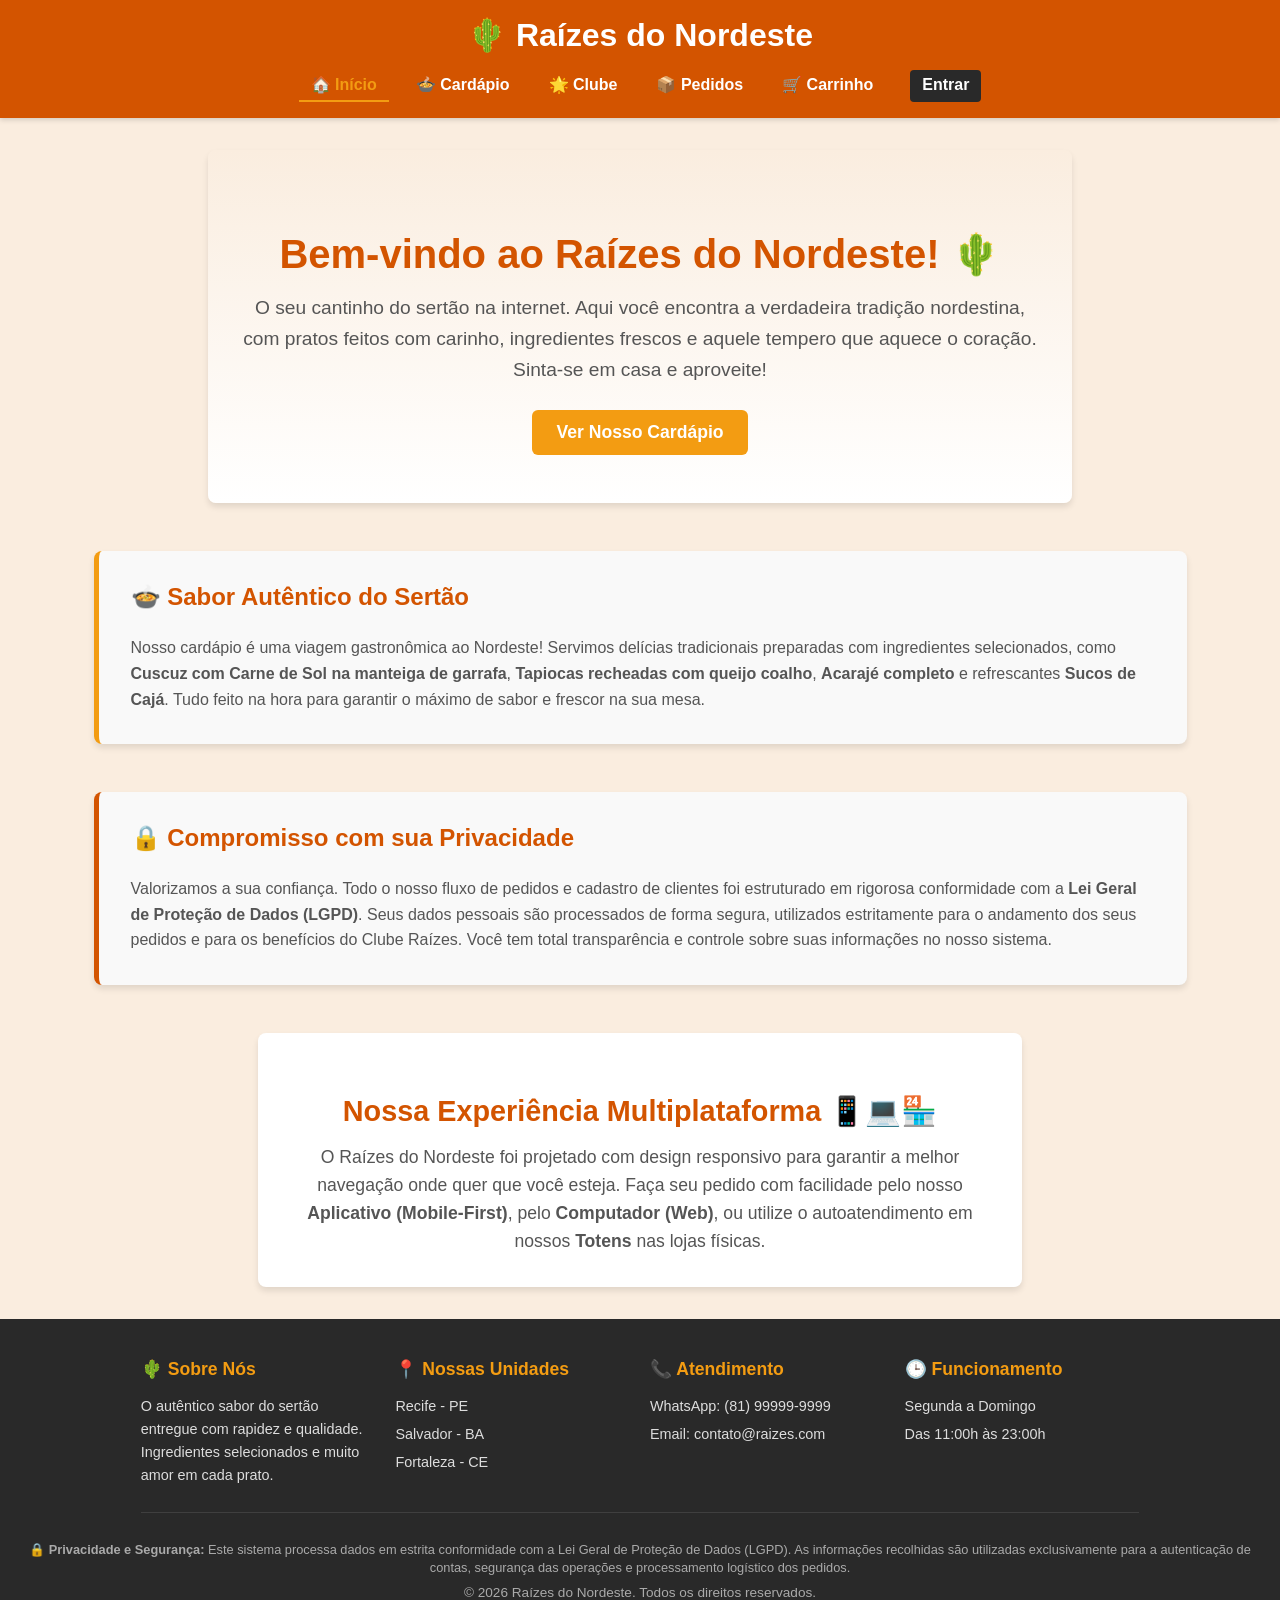
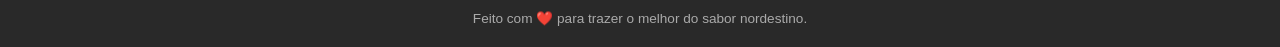
<file: index.html>
<!DOCTYPE html> 
<html lang="pt-BR"> 
<head>     
    <meta charset="UTF-8">     
    <meta name="viewport" content="width=device-width, initial-scale=1.0">     
    <title>Raízes do Nordeste | Início</title>     
    <link rel="stylesheet" href="css/base.css">
    <link rel="stylesheet" href="css/components.css">
    <link rel="stylesheet" href="css/utils.css">
    <link rel="stylesheet" href="css/menu.css">
    <link rel="stylesheet" href="css/cart-orders.css">
    <link rel="stylesheet" href="css/panel.css">
</head> 
<body> 
    <header>     
        <h1>🌵 Raízes do Nordeste</h1>     
        <nav>
            <a href="index.html" class="active">🏠 Início</a>
            <a href="cardapio.html">🍲 Cardápio</a>
            <a href="fidelidade.html">🌟 Clube</a>
            <a href="pedidos.html">📦 Pedidos</a>
            <a href="carrinho.html">🛒 Carrinho</a>
        </nav> 
    </header>
    
    <div class="container" style="text-align: center; padding: 3rem 2rem; background: linear-gradient(to bottom, #FAEDDF, #fff);">
        <h2 style="border: none; font-size: 2.5rem; margin-bottom: 10px;">Bem-vindo ao Raízes do Nordeste! 🌵</h2>
        <p style="font-size: 1.2rem; color: #555; max-width: 800px; margin: 0 auto; line-height: 1.6;">
            O seu cantinho do sertão na internet. Aqui você encontra a verdadeira tradição nordestina, 
            com pratos feitos com carinho, ingredientes frescos e aquele tempero que aquece o coração. 
            Sinta-se em casa e aproveite!
        </p>
        
        <a href="cardapio.html" class="btn-principal" style="margin-top: 25px; text-decoration: none; font-size: 1.1rem;">Ver Nosso Cardápio</a>
    </div>

    <div class="container" style="margin-top: 1rem; background-color: #f9f9f9; border-left: 5px solid var(--secondary); padding: 2rem;">
        <h3 style="color: var(--primary); margin-top: 0; font-size: 1.5rem;">🍲 Sabor Autêntico do Sertão</h3>
        <p style="font-size: 1rem; color: #555; line-height: 1.6; margin-bottom: 0;">
            Nosso cardápio é uma viagem gastronômica ao Nordeste! Servimos delícias tradicionais preparadas com ingredientes selecionados, como <strong>Cuscuz com Carne de Sol na manteiga de garrafa</strong>, <strong>Tapiocas recheadas com queijo coalho</strong>, <strong>Acarajé completo</strong> e refrescantes <strong>Sucos de Cajá</strong>. Tudo feito na hora para garantir o máximo de sabor e frescor na sua mesa.
        </p>
    </div>

    <div class="container" style="margin-top: 1rem; background-color: #f9f9f9; border-left: 5px solid var(--primary); padding: 2rem;">
        <h3 style="color: var(--primary); margin-top: 0; font-size: 1.5rem;">🔒 Compromisso com sua Privacidade</h3>
        <p style="font-size: 1rem; color: #555; line-height: 1.6; margin-bottom: 0;">
            Valorizamos a sua confiança. Todo o nosso fluxo de pedidos e cadastro de clientes foi estruturado em rigorosa conformidade com a <strong>Lei Geral de Proteção de Dados (LGPD)</strong>. Seus dados pessoais são processados de forma segura, utilizados estritamente para o andamento dos seus pedidos e para os benefícios do Clube Raízes. Você tem total transparência e controle sobre suas informações no nosso sistema.
        </p>
    </div>


    <div class="container" style="margin-top: 1rem; text-align: center; padding: 2rem;">
        <h3 style="color: var(--primary); font-size: 1.8rem; margin-bottom: 15px;">Nossa Experiência Multiplataforma 📱💻🏪</h3>
        <p style="font-size: 1.1rem; color: #555; max-width: 700px; margin: 0 auto; line-height: 1.6;">
            O Raízes do Nordeste foi projetado com design responsivo para garantir a melhor navegação onde quer que você esteja. Faça seu pedido com facilidade pelo nosso <strong>Aplicativo (Mobile-First)</strong>, pelo <strong>Computador (Web)</strong>, ou utilize o autoatendimento em nossos <strong>Totens</strong> nas lojas físicas.
        </p>
    </div>
    
    <script src="js/utils.js"></script>
    <script src="js/auth.js"></script>
    <script src="js/cart.js"></script>
    <script src="js/orders.js"></script>
    <script src="js/panel.js"></script>
    <script src="js/app.js"></script>

    <footer>
        <div class="footer-container">
            <div class="footer-col">
                <h4>🌵 Sobre Nós</h4>
                <p>O autêntico sabor do sertão entregue com rapidez e qualidade. Ingredientes selecionados e muito amor em cada prato.</p>
            </div>
            <div class="footer-col">
                <h4>📍 Nossas Unidades</h4>
                <p>Recife - PE</p>
                <p>Salvador - BA</p>
                <p>Fortaleza - CE</p>
            </div>
            <div class="footer-col">
                <h4>📞 Atendimento</h4>
                <p>WhatsApp: (81) 99999-9999</p>
                <p>Email: contato@raizes.com</p>
            </div>
            <div class="footer-col">
                <h4>🕒 Funcionamento</h4>
                <p>Segunda a Domingo</p>
                <p>Das 11:00h às 23:00h</p>
            </div>
        </div>
        <div class="footer-bottom">
            <p style="font-size: 0.8rem; color: #aaa; margin: 8px 0; line-height: 1.4;">
                🔒 <strong>Privacidade e Segurança:</strong> Este sistema processa dados em estrita conformidade com a Lei Geral de Proteção de Dados (LGPD). As informações recolhidas são utilizadas exclusivamente para a autenticação de contas, segurança das operações e processamento logístico dos pedidos.
            </p>
            <p>&copy; 2026 Raízes do Nordeste. Todos os direitos reservados.</p>
            <p style="margin-top: 10px;">Feito com ❤️ para trazer o melhor do sabor nordestino.</p>
        </div>
    </footer>
</body> 
</html>
</file>
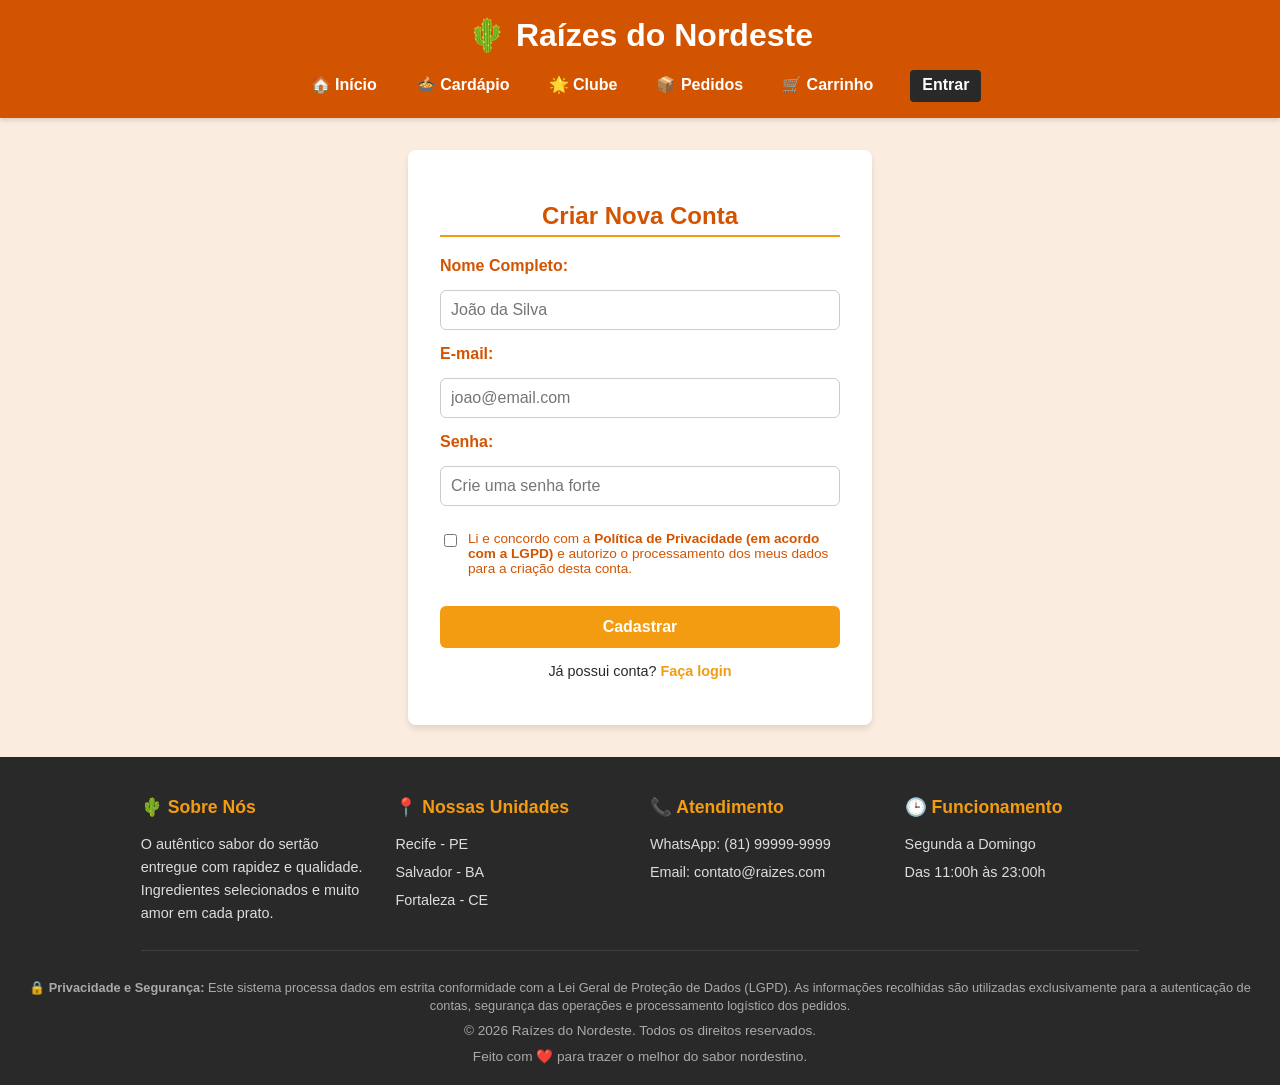
<file: cadastro.html>
<!DOCTYPE html>
<html lang="pt-BR">
<head>
    <meta charset="UTF-8">
    <meta name="viewport" content="width=device-width, initial-scale=1.0">
    <title>Raízes do Nordeste | Cadastro</title>
    <link rel="stylesheet" href="css/base.css">
    <link rel="stylesheet" href="css/components.css">
    <link rel="stylesheet" href="css/utils.css">
    <link rel="stylesheet" href="css/menu.css">
    <link rel="stylesheet" href="css/cart-orders.css">
    <link rel="stylesheet" href="css/panel.css">
</head>
<body>

<header>
    <h1>🌵 Raízes do Nordeste</h1>
    <nav>
        <a href="index.html">🏠 Início</a>         
        <a href="cardapio.html">🍲 Cardápio</a>         
        <a href="fidelidade.html">🌟 Clube</a>         
        <a href="pedidos.html">📦 Pedidos</a>       
        <a href="carrinho.html">🛒 Carrinho</a> 
    </nav>
</header>

<div class="container">
    <h2 style="text-align: center;">Criar Nova Conta</h2>
    
    <form class="form-auth" onsubmit="cadastrarUsuario(event)">
        <label for="nome">Nome Completo:</label>
        <input type="text" id="nome" required placeholder="João da Silva">

        <label for="email">E-mail:</label>
        <input type="email" id="email" required placeholder="joao@email.com">
        
        <label for="senha">Senha:</label>
        <input type="password" id="senha" required placeholder="Crie uma senha forte">
        
        <div style="margin-top: 10px; margin-bottom: 10px; font-size: 0.85em; color: #555;">
            <label style="display: flex; align-items: flex-start; gap: 8px; cursor: pointer; font-weight: normal;">
                <input type="checkbox" id="aceiteLGPDCadastro" style="margin-top: 3px; cursor: pointer; width: auto;">
                <span>Li e concordo com a <strong>Política de Privacidade (em acordo com a LGPD)</strong> e autorizo o processamento dos meus dados para a criação desta conta.</span>
            </label>
        </div>
        
        <button type="submit" class="btn-principal">Cadastrar</button>
    </form>
    
    <div class="auth-links">
        <p>Já possui conta? <a href="login.html">Faça login</a></p>
    </div>
</div>

<script src="js/utils.js"></script>
<script src="js/auth.js"></script>
<script src="js/cart.js"></script>
<script src="js/orders.js"></script>
<script src="js/panel.js"></script>
<script src="js/app.js"></script>

    <footer>
        <div class="footer-container">
            <div class="footer-col">
                <h4>🌵 Sobre Nós</h4>
                <p>O autêntico sabor do sertão entregue com rapidez e qualidade. Ingredientes selecionados e muito amor em cada prato.</p>
            </div>
            <div class="footer-col">
                <h4>📍 Nossas Unidades</h4>
                <p>Recife - PE</p>
                <p>Salvador - BA</p>
                <p>Fortaleza - CE</p>
            </div>
            <div class="footer-col">
                <h4>📞 Atendimento</h4>
                <p>WhatsApp: (81) 99999-9999</p>
                <p>Email: contato@raizes.com</p>
            </div>
            <div class="footer-col">
                <h4>🕒 Funcionamento</h4>
                <p>Segunda a Domingo</p>
                <p>Das 11:00h às 23:00h</p>
            </div>
        </div>
        <div class="footer-bottom">
            <p style="font-size: 0.8rem; color: #aaa; margin: 8px 0; line-height: 1.4;">
                🔒 <strong>Privacidade e Segurança:</strong> Este sistema processa dados em estrita conformidade com a Lei Geral de Proteção de Dados (LGPD). As informações recolhidas são utilizadas exclusivamente para a autenticação de contas, segurança das operações e processamento logístico dos pedidos.
            </p>
            <p>&copy; 2026 Raízes do Nordeste. Todos os direitos reservados.</p>
            <p style="margin-top: 10px;">Feito com ❤️ para trazer o melhor do sabor nordestino.</p>
        </div>
    </footer>
</body>
</html>
</file>
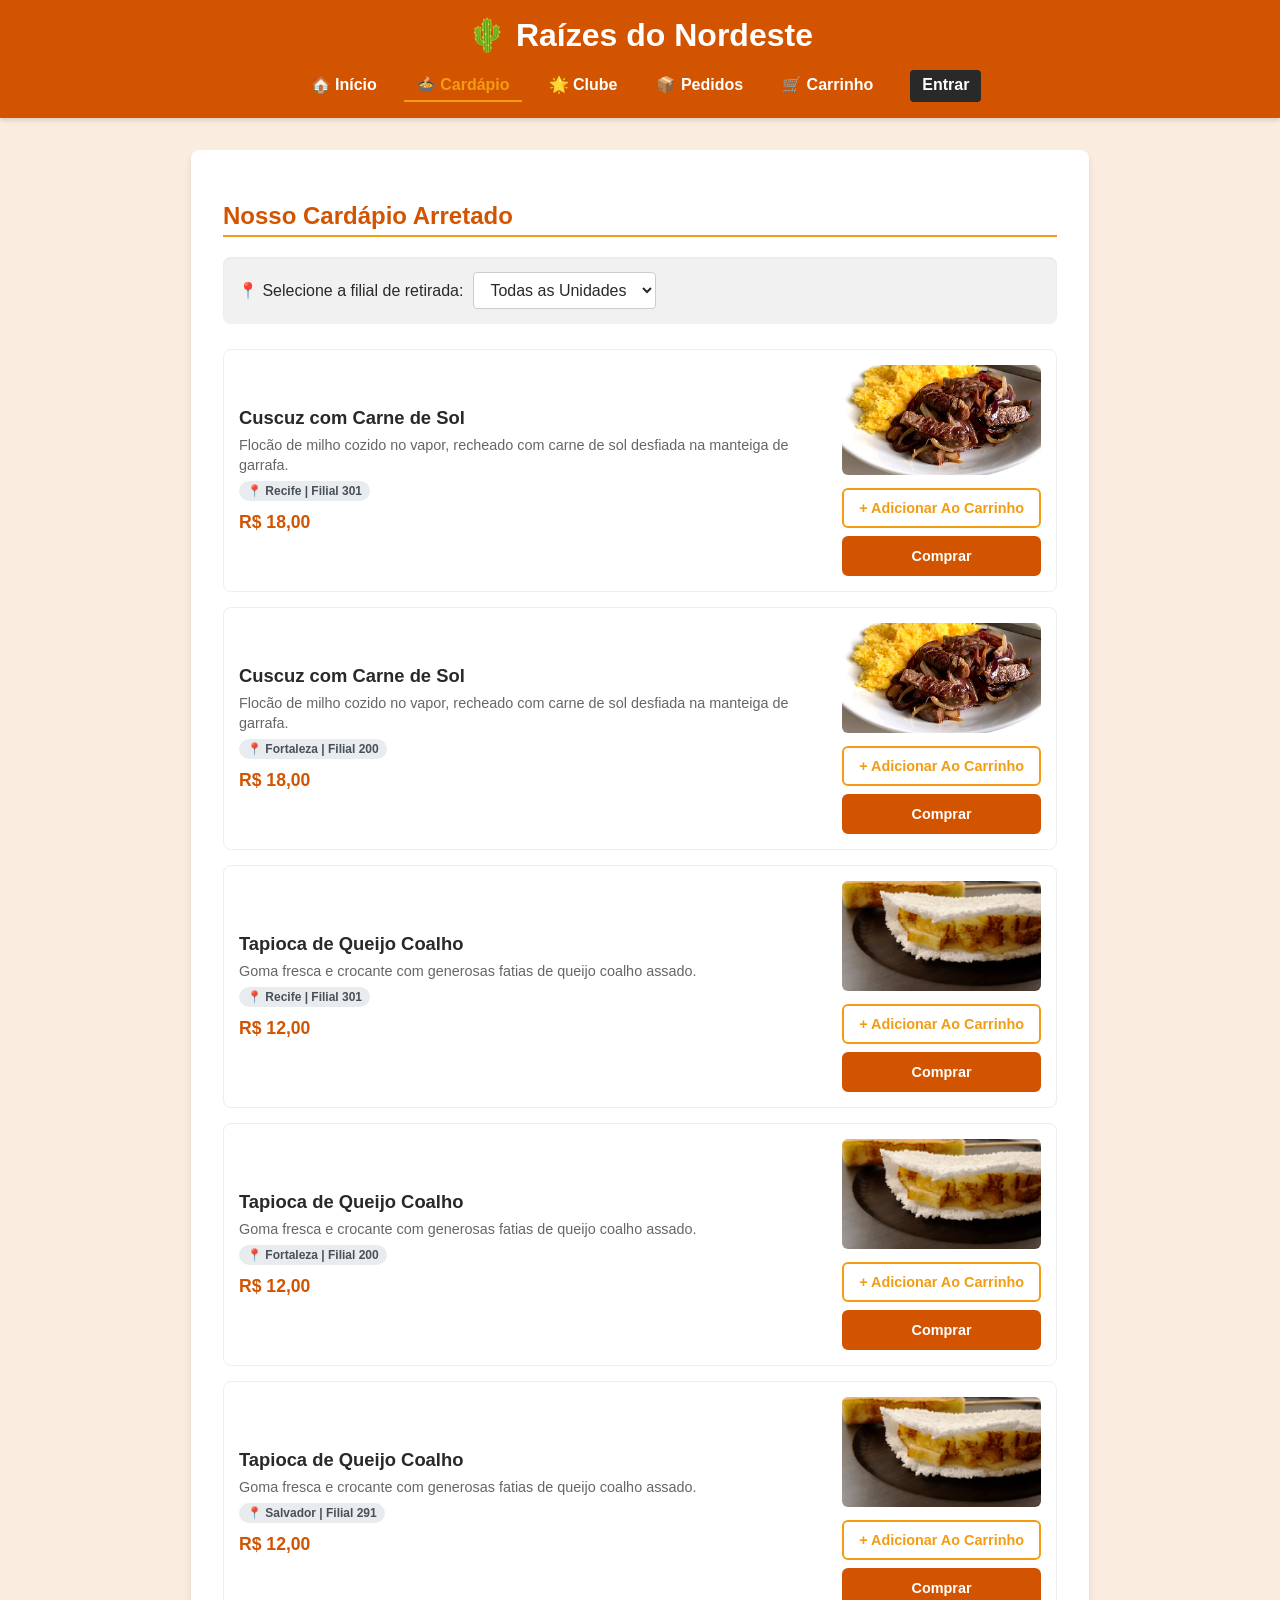
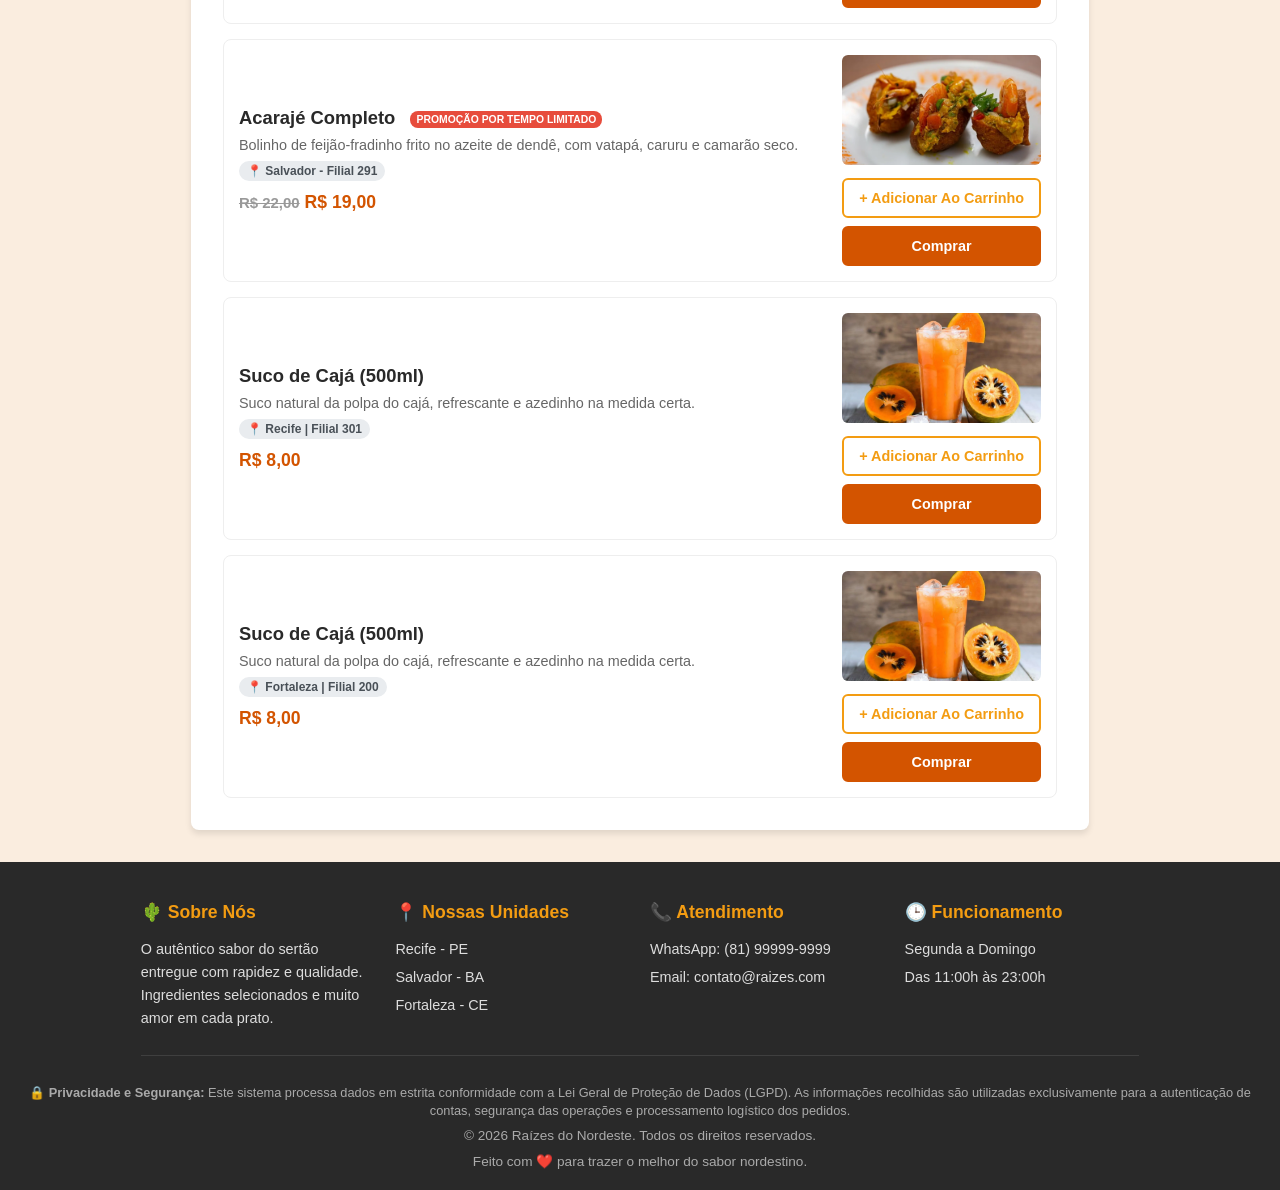
<file: cardapio.html>
<!DOCTYPE html> 
<html lang="pt-BR"> 
<head>     
    <meta charset="UTF-8">     
    <meta name="viewport" content="width=device-width, initial-scale=1.0">     
    <title>Raízes do Nordeste | Cardápio</title>     
    <link rel="stylesheet" href="css/base.css">
    <link rel="stylesheet" href="css/components.css">
    <link rel="stylesheet" href="css/utils.css">
    <link rel="stylesheet" href="css/menu.css">
    <link rel="stylesheet" href="css/cart-orders.css">
    <link rel="stylesheet" href="css/panel.css">
</head> 
<body> 
    <header>     
        <h1>🌵 Raízes do Nordeste</h1>     
        <nav>
        <a href="index.html">🏠 Início</a>         
        <a href="cardapio.html" class="active">🍲 Cardápio</a>         
        <a href="fidelidade.html">🌟 Clube</a>         
        <a href="pedidos.html">📦 Pedidos</a>       
        <a href="carrinho.html">🛒 Carrinho</a>   
        </nav> 
    </header>
    
    <div class="container">     
        <h2>Nosso Cardápio Arretado</h2>     
        
        <div class="filial-selector">
            <label for="unidade">📍 Selecione a filial de retirada:</label>
            <select id="unidade" onchange="selecionarUnidade()">
                <option value="todas">Todas as Unidades</option>
                <option value="recife">Recife - PE</option>
                <option value="salvador">Salvador - BA</option>
                <option value="fortaleza">Fortaleza - CE</option>
            </select>
        </div>

        <div class="lista-cardapio">
        <div class="menu-item" data-regiao="recife">
                <div class="item-info">
                    <h3>Cuscuz com Carne de Sol</h3>
                    <p class="desc">Flocão de milho cozido no vapor, recheado com carne de sol desfiada na manteiga de garrafa.</p>
                    <span class="badge-unidade">📍 Recife | Filial 301</span>
                    <span class="preco">R$ 18,00</span>
                </div>
                
                <div class="botoes-acao">
                    <img src="img/cuscuz-com-carne-de-sol-630x473.jpg" alt="Cuscuz com Carne de Sol" class="img-prato-botoes">
                    
                    <button class="btn-add" onclick="adicionarAoCarrinho('Cuscuz com Carne de Sol', 18)">+ Adicionar Ao Carrinho</button>
                    <button class="btn-comprar" onclick="comprarAgora('Cuscuz com Carne de Sol', 18)">Comprar</button>
                </div>
            </div>
            <div class="menu-item" data-regiao="fortaleza">
                <div class="item-info">
                    <h3>Cuscuz com Carne de Sol</h3>
                    <p class="desc">Flocão de milho cozido no vapor, recheado com carne de sol desfiada na manteiga de garrafa.</p>
                    <span class="badge-unidade">📍 Fortaleza | Filial 200</span>
                    <span class="preco">R$ 18,00</span>
                </div>
                <div class="botoes-acao">
                    <img src="img/cuscuz-com-carne-de-sol-630x473.jpg" alt="Cuscuz com Carne de Sol" class="img-prato-botoes">
                    <button class="btn-add" onclick="adicionarAoCarrinho('Cuscuz com Carne de Sol', 18)">+ Adicionar Ao Carrinho</button>
                    <button class="btn-comprar" onclick="comprarAgora('Cuscuz com Carne de Sol', 18)">Comprar</button>
                </div>
            </div>    
            <div class="menu-item" data-regiao="recife">
                <div class="item-info">
                    <h3>Tapioca de Queijo Coalho</h3>
                    <p class="desc">Goma fresca e crocante com generosas fatias de queijo coalho assado.</p>
                    <span class="badge-unidade">📍 Recife | Filial 301</span>
                    <span class="preco">R$ 12,00</span>
                </div>
                <div class="botoes-acao">
                    <img src="img/tapioca-de-queijo-coalho-1920x1080.webp" alt="Tapioca de Queijo Coalho" class="img-prato-botoes">
                    <button class="btn-add" onclick="adicionarAoCarrinho('Tapioca de Queijo Coalho', 12)">+ Adicionar Ao Carrinho</button>
                    <button class="btn-comprar" onclick="comprarAgora('Tapioca de Queijo Coalho', 12)">Comprar</button>
                </div>
            </div>
            <div class="menu-item" data-regiao="fortaleza">
                <div class="item-info">
                    <h3>Tapioca de Queijo Coalho</h3>
                    <p class="desc">Goma fresca e crocante com generosas fatias de queijo coalho assado.</p>
                    <span class="badge-unidade">📍 Fortaleza | Filial 200</span>
                    <span class="preco">R$ 12,00</span>
                </div>
                <div class="botoes-acao">
                    <img src="img/tapioca-de-queijo-coalho-1920x1080.webp" alt="Tapioca de Queijo Coalho" class="img-prato-botoes">
                    <button class="btn-add" onclick="adicionarAoCarrinho('Tapioca de Queijo Coalho', 12)">+ Adicionar Ao Carrinho</button>
                    <button class="btn-comprar" onclick="comprarAgora('Tapioca de Queijo Coalho', 12)">Comprar</button>
                </div>
            </div>
            <div class="menu-item" data-regiao="salvador">
                <div class="item-info">
                    <h3>Tapioca de Queijo Coalho</h3>
                    <p class="desc">Goma fresca e crocante com generosas fatias de queijo coalho assado.</p>
                    <span class="badge-unidade">📍 Salvador | Filial 291</span>
                    <span class="preco">R$ 12,00</span>
                </div>
                <div class="botoes-acao">
                    <img src="img/tapioca-de-queijo-coalho-1920x1080.webp" alt="Tapioca de Queijo Coalho" class="img-prato-botoes">
                    <button class="btn-add" onclick="adicionarAoCarrinho('Tapioca de Queijo Coalho', 12)">+ Adicionar Ao Carrinho</button>
                    <button class="btn-comprar" onclick="comprarAgora('Tapioca de Queijo Coalho', 12)">Comprar</button>
                </div>
            </div>      

            <div class="menu-item" data-regiao="salvador">
                <div class="item-info">
                    <h3>Acarajé Completo <span class="badge-promocao">Promoção por tempo limitado</span></h3>
                    <p class="desc">Bolinho de feijão-fradinho frito no azeite de dendê, com vatapá, caruru e camarão seco.</p>
                    <span class="badge-unidade">📍 Salvador - Filial 291</span>
                    <span class="preco"><strike style="color: #999; font-size: 0.85em;">R$ 22,00</strike> R$ 19,00</span>
                </div>
                <div class="botoes-acao">
                    <img src="img/acaraje-completo-984x667.webp" alt="Acarajé Completo" class="img-prato-botoes">
                    <button class="btn-add" onclick="adicionarAoCarrinho('Acarajé Completo', 19)">+ Adicionar Ao Carrinho</button>
                    <button class="btn-comprar" onclick="comprarAgora('Acarajé Completo', 19)">Comprar</button>
                </div>
            </div>     

            <div class="menu-item" data-regiao="recife">
                <div class="item-info">
                    <h3>Suco de Cajá (500ml)</h3>
                    <p class="desc">Suco natural da polpa do cajá, refrescante e azedinho na medida certa.</p>
                    <span class="badge-unidade">📍 Recife | Filial 301</span>
                    <span class="preco">R$ 8,00</span>
                </div>
                <div class="botoes-acao">
                    <img src="img/suco-de-caja-1168x784.webp" alt="Suco de Cajá" class="img-prato-botoes">
                    <button class="btn-add" onclick="adicionarAoCarrinho('Suco de Cajá', 8)">+ Adicionar Ao Carrinho</button>
                    <button class="btn-comprar" onclick="comprarAgora('Suco de Cajá', 8)">Comprar</button>
                </div>
            </div>
            <div class="menu-item" data-regiao="fortaleza">
                <div class="item-info">
                    <h3>Suco de Cajá (500ml)</h3>
                    <p class="desc">Suco natural da polpa do cajá, refrescante e azedinho na medida certa.</p>
                    <span class="badge-unidade">📍 Fortaleza | Filial 200</span>
                    <span class="preco">R$ 8,00</span>
                </div>
                <div class="botoes-acao">
                    <img src="img/suco-de-caja-1168x784.webp" alt="Suco de Cajá" class="img-prato-botoes">
                    <button class="btn-add" onclick="adicionarAoCarrinho('Suco de Cajá', 8)">+ Adicionar Ao Carrinho</button>
                    <button class="btn-comprar" onclick="comprarAgora('Suco de Cajá', 8)">Comprar</button>
                </div>
            </div>
        </div>
    </div>
    
    <script src="js/utils.js"></script>
    <script src="js/auth.js"></script>
    <script src="js/cart.js"></script>
    <script src="js/orders.js"></script>
    <script src="js/panel.js"></script>
    <script src="js/app.js"></script>

    <footer>
        <div class="footer-container">
            <div class="footer-col">
                <h4>🌵 Sobre Nós</h4>
                <p>O autêntico sabor do sertão entregue com rapidez e qualidade. Ingredientes selecionados e muito amor em cada prato.</p>
            </div>
            <div class="footer-col">
                <h4>📍 Nossas Unidades</h4>
                <p>Recife - PE</p>
                <p>Salvador - BA</p>
                <p>Fortaleza - CE</p>
            </div>
            <div class="footer-col">
                <h4>📞 Atendimento</h4>
                <p>WhatsApp: (81) 99999-9999</p>
                <p>Email: contato@raizes.com</p>
            </div>
            <div class="footer-col">
                <h4>🕒 Funcionamento</h4>
                <p>Segunda a Domingo</p>
                <p>Das 11:00h às 23:00h</p>
            </div>
        </div>
        <div class="footer-bottom">
            <p style="font-size: 0.8rem; color: #aaa; margin: 8px 0; line-height: 1.4;">
                🔒 <strong>Privacidade e Segurança:</strong> Este sistema processa dados em estrita conformidade com a Lei Geral de Proteção de Dados (LGPD). As informações recolhidas são utilizadas exclusivamente para a autenticação de contas, segurança das operações e processamento logístico dos pedidos.
            </p>
            <p>&copy; 2026 Raízes do Nordeste. Todos os direitos reservados.</p>
            <p style="margin-top: 10px;">Feito com ❤️ para trazer o melhor do sabor nordestino.</p>
        </div>
    </footer>
</body> 
</html>
</file>
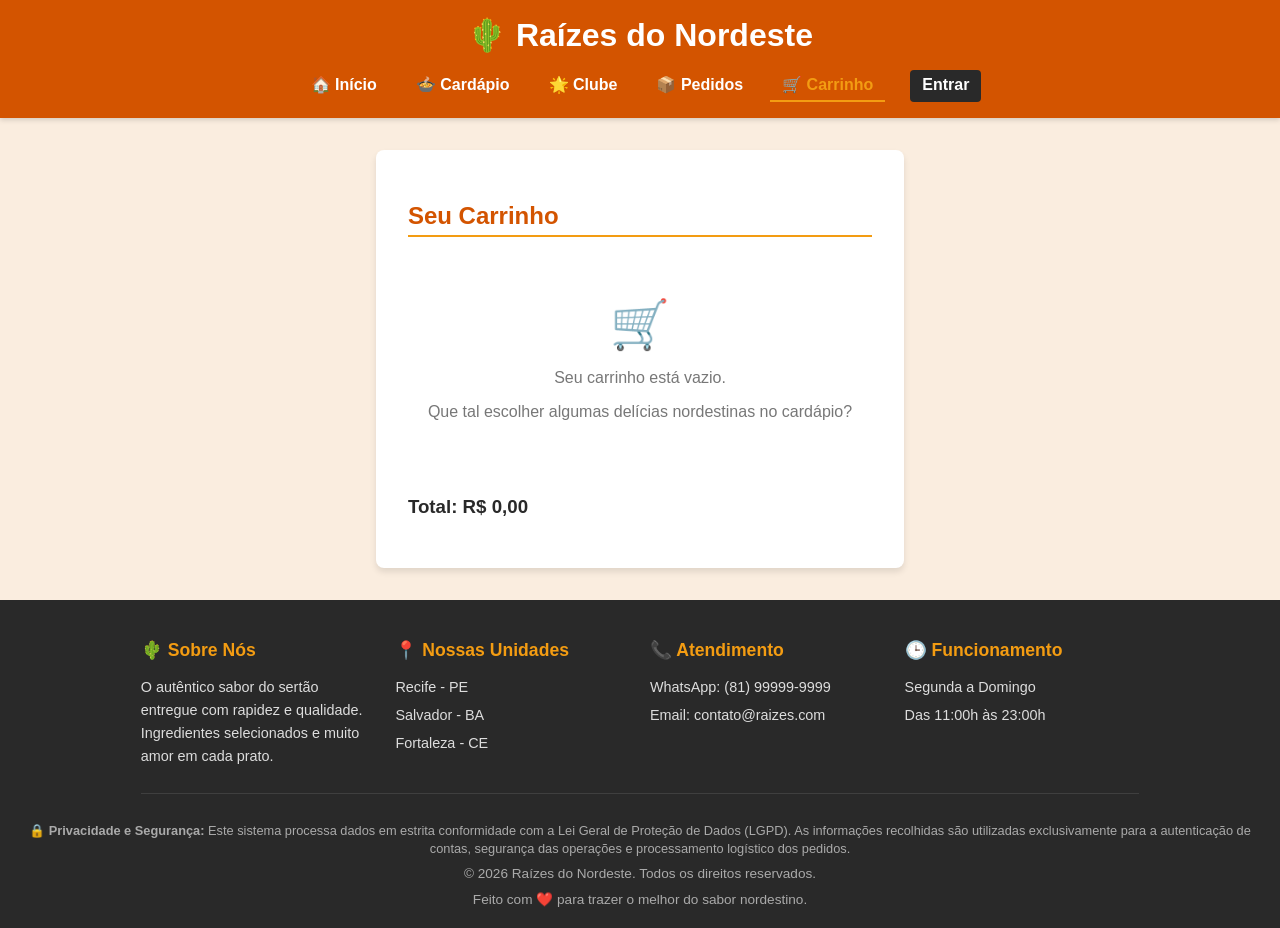
<file: carrinho.html>
<!DOCTYPE html>
<html lang="pt-BR">
<head>
    <meta charset="UTF-8">
    <meta name="viewport" content="width=device-width, initial-scale=1.0">
    <title>Raízes do Nordeste | Carrinho</title>
    <link rel="stylesheet" href="css/base.css">
    <link rel="stylesheet" href="css/components.css">
    <link rel="stylesheet" href="css/utils.css">
    <link rel="stylesheet" href="css/menu.css">
    <link rel="stylesheet" href="css/cart-orders.css">
    <link rel="stylesheet" href="css/panel.css">
</head>
<body>

<header>
    <h1>🌵 Raízes do Nordeste</h1>
    <nav>
        <a href="index.html">🏠 Início</a>         
        <a href="cardapio.html">🍲 Cardápio</a>         
        <a href="fidelidade.html">🌟 Clube</a>         
        <a href="pedidos.html">📦 Pedidos</a>       
        <a href="carrinho.html" class="active">🛒 Carrinho</a> 
    </nav>
</header>

<div class="container">
    <h2>Seu Carrinho</h2>

    <ul id="listaCarrinho"></ul>

    <h3 id="total">Total: R$ 0</h3>

<button class="btn-principal" onclick="irParaPagamento()">Ir para pagamento</button>
</div>

<script src="js/utils.js"></script>
<script src="js/auth.js"></script>
<script src="js/cart.js"></script>
<script src="js/orders.js"></script>
<script src="js/panel.js"></script>
<script src="js/app.js"></script>

    <footer>
        <div class="footer-container">
            <div class="footer-col">
                <h4>🌵 Sobre Nós</h4>
                <p>O autêntico sabor do sertão entregue com rapidez e qualidade. Ingredientes selecionados e muito amor em cada prato.</p>
            </div>
            <div class="footer-col">
                <h4>📍 Nossas Unidades</h4>
                <p>Recife - PE</p>
                <p>Salvador - BA</p>
                <p>Fortaleza - CE</p>
            </div>
            <div class="footer-col">
                <h4>📞 Atendimento</h4>
                <p>WhatsApp: (81) 99999-9999</p>
                <p>Email: contato@raizes.com</p>
            </div>
            <div class="footer-col">
                <h4>🕒 Funcionamento</h4>
                <p>Segunda a Domingo</p>
                <p>Das 11:00h às 23:00h</p>
            </div>
        </div>
        <div class="footer-bottom">
            <p style="font-size: 0.8rem; color: #aaa; margin: 8px 0; line-height: 1.4;">
                🔒 <strong>Privacidade e Segurança:</strong> Este sistema processa dados em estrita conformidade com a Lei Geral de Proteção de Dados (LGPD). As informações recolhidas são utilizadas exclusivamente para a autenticação de contas, segurança das operações e processamento logístico dos pedidos.
            </p>
            <p>&copy; 2026 Raízes do Nordeste. Todos os direitos reservados.</p>
            <p style="margin-top: 10px;">Feito com ❤️ para trazer o melhor do sabor nordestino.</p>
        </div>
    </footer>
</body>
</html>
</file>
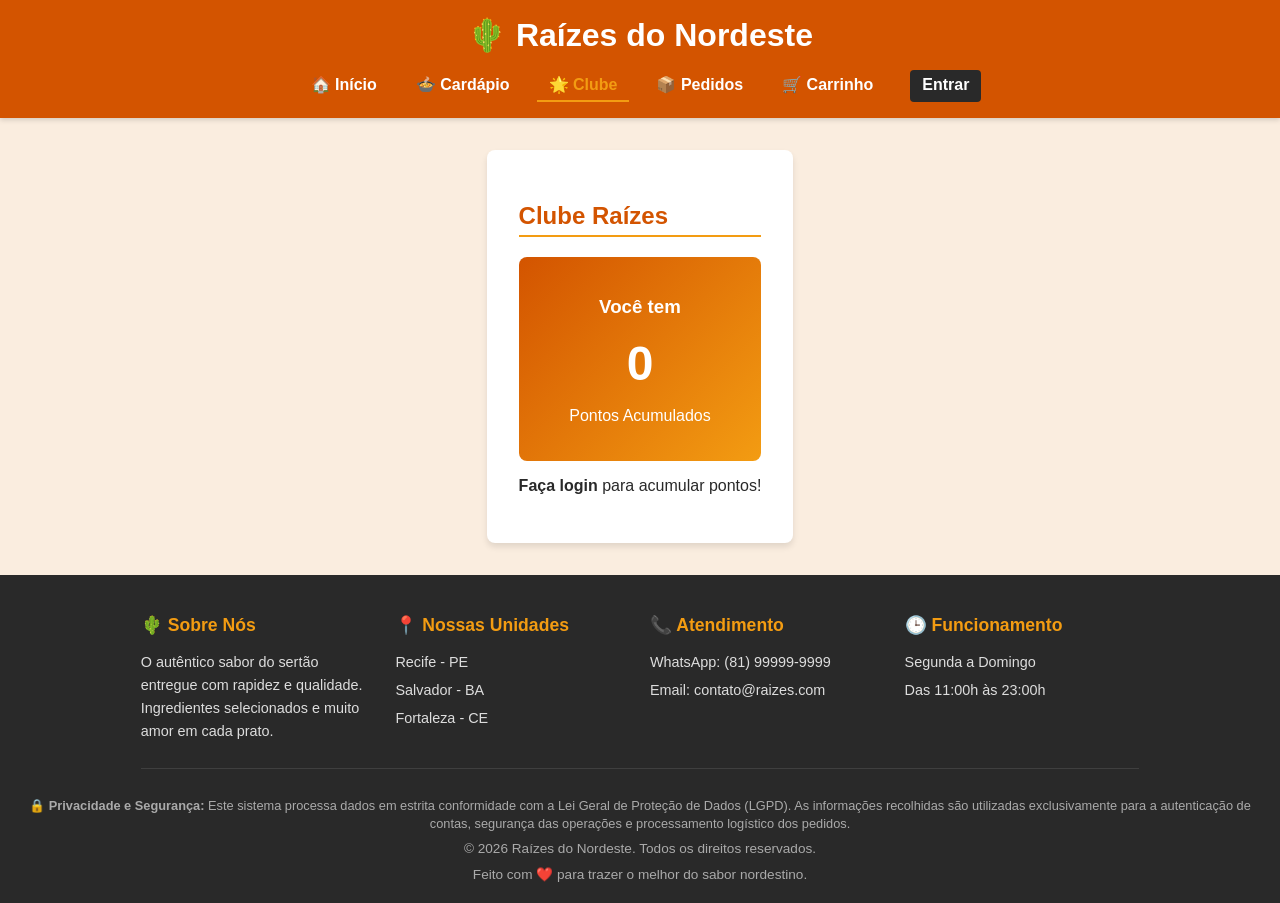
<file: fidelidade.html>
<!DOCTYPE html>
<html lang="pt-BR">
<head>
    <meta charset="UTF-8">
    <meta name="viewport" content="width=device-width, initial-scale=1.0">
    <title>Raízes do Nordeste | Clube Raízes</title>
    <link rel="stylesheet" href="css/base.css">
    <link rel="stylesheet" href="css/components.css">
    <link rel="stylesheet" href="css/utils.css">
    <link rel="stylesheet" href="css/menu.css">
    <link rel="stylesheet" href="css/cart-orders.css">
    <link rel="stylesheet" href="css/panel.css">
</head>
<body>

<header>
    <h1>🌵 Raízes do Nordeste</h1>
    <nav>
        <a href="index.html">🏠 Início</a>         
        <a href="cardapio.html">🍲 Cardápio</a>         
        <a href="fidelidade.html" class="active">🌟 Clube</a>         
        <a href="pedidos.html">📦 Pedidos</a>       
        <a href="carrinho.html">🛒 Carrinho</a> 
    </nav>
</header>

<div class="container">
    <h2>Clube Raízes</h2>

    <div class="cartao-fidelidade">
        <h3>Você tem</h3>
        <h1 class="pontos">0</h1>
        <p>Pontos Acumulados</p>
    </div>

    <p class="info">
        A cada <strong>R$ 1</strong> gasto, você ganha <strong>1 ponto</strong>.<br>
        A cada <strong>100 pontos</strong>, ganhe <strong>R$ 1</strong> de desconto na hora do pagamento!
    </p>
</div>

<script src="js/utils.js"></script>
<script src="js/auth.js"></script>
<script src="js/cart.js"></script>
<script src="js/orders.js"></script>
<script src="js/panel.js"></script>
<script src="js/app.js"></script>

    <footer>
        <div class="footer-container">
            <div class="footer-col">
                <h4>🌵 Sobre Nós</h4>
                <p>O autêntico sabor do sertão entregue com rapidez e qualidade. Ingredientes selecionados e muito amor em cada prato.</p>
            </div>
            <div class="footer-col">
                <h4>📍 Nossas Unidades</h4>
                <p>Recife - PE</p>
                <p>Salvador - BA</p>
                <p>Fortaleza - CE</p>
            </div>
            <div class="footer-col">
                <h4>📞 Atendimento</h4>
                <p>WhatsApp: (81) 99999-9999</p>
                <p>Email: contato@raizes.com</p>
            </div>
            <div class="footer-col">
                <h4>🕒 Funcionamento</h4>
                <p>Segunda a Domingo</p>
                <p>Das 11:00h às 23:00h</p>
            </div>
        </div>
        <div class="footer-bottom">
            <p style="font-size: 0.8rem; color: #aaa; margin: 8px 0; line-height: 1.4;">
                🔒 <strong>Privacidade e Segurança:</strong> Este sistema processa dados em estrita conformidade com a Lei Geral de Proteção de Dados (LGPD). As informações recolhidas são utilizadas exclusivamente para a autenticação de contas, segurança das operações e processamento logístico dos pedidos.
            </p>
            <p>&copy; 2026 Raízes do Nordeste. Todos os direitos reservados.</p>
            <p style="margin-top: 10px;">Feito com ❤️ para trazer o melhor do sabor nordestino.</p>
        </div>
    </footer>
</body>
</html>
</file>
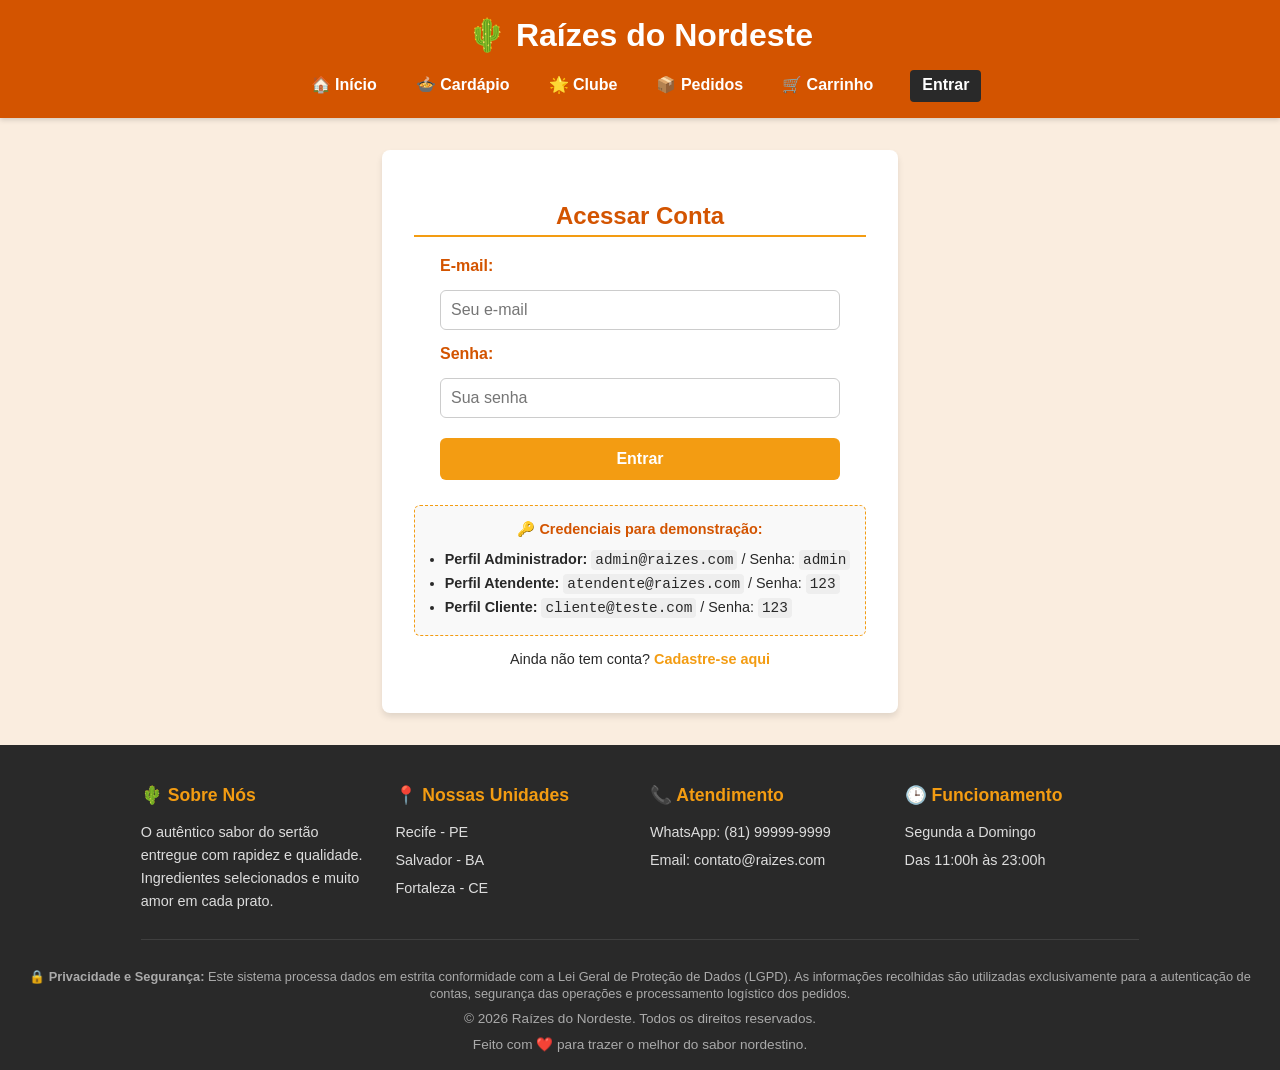
<file: login.html>
<!DOCTYPE html>
<html lang="pt-BR">
<head>
    <meta charset="UTF-8">
    <meta name="viewport" content="width=device-width, initial-scale=1.0">
    <title>Raízes do Nordeste | Entrar</title>
    <link rel="stylesheet" href="css/base.css">
    <link rel="stylesheet" href="css/components.css">
    <link rel="stylesheet" href="css/utils.css">
    <link rel="stylesheet" href="css/menu.css">
    <link rel="stylesheet" href="css/cart-orders.css">
    <link rel="stylesheet" href="css/panel.css">
</head>
<body>

<header>
    <h1>🌵 Raízes do Nordeste</h1>
    <nav>
        <a href="index.html">🏠 Início</a>         
        <a href="cardapio.html">🍲 Cardápio</a>         
        <a href="fidelidade.html">🌟 Clube</a>         
        <a href="pedidos.html">📦 Pedidos</a>       
        <a href="carrinho.html">🛒 Carrinho</a> 
    </nav>
</header>

<div class="container">
    <h2 style="text-align: center;">Acessar Conta</h2>
    
    <form class="form-auth" onsubmit="fazerLogin(event)">
        <label for="email">E-mail:</label>
        <input type="email" id="email" required placeholder="Seu e-mail">
        
        <label for="senha">Senha:</label>
        <input type="password" id="senha" required placeholder="Sua senha">
        
        <button type="submit" class="btn-principal">Entrar</button>
    </form>
    
    <div style="margin-top: 25px; padding: 15px; background-color: #f9f9f9; border: 1px dashed var(--secondary); border-radius: 6px; font-size: 0.9rem;">
        <p style="margin-top: 0; color: var(--primary); font-weight: bold; text-align: center; margin-bottom: 10px;">🔑 Credenciais para demonstração:</p>
        <ul style="padding-left: 15px; margin: 0; line-height: 1.6; color: var(--dark);">
            <li><strong>Perfil Administrador:</strong> <code style="background: #eee; padding: 2px 4px; border-radius: 4px;">admin@raizes.com</code> / Senha: <code style="background: #eee; padding: 2px 4px; border-radius: 4px;">admin</code></li>
            <li><strong>Perfil Atendente:</strong> <code style="background: #eee; padding: 2px 4px; border-radius: 4px;">atendente@raizes.com</code> / Senha: <code style="background: #eee; padding: 2px 4px; border-radius: 4px;">123</code></li>
            <li><strong>Perfil Cliente:</strong> <code style="background: #eee; padding: 2px 4px; border-radius: 4px;">cliente@teste.com</code> / Senha: <code style="background: #eee; padding: 2px 4px; border-radius: 4px;">123</code></li>
        </ul>
    </div>
    
    <div class="auth-links">
        <p>Ainda não tem conta? <a href="cadastro.html">Cadastre-se aqui</a></p>
    </div>
</div>

<script src="js/utils.js"></script>
<script src="js/auth.js"></script>
<script src="js/cart.js"></script>
<script src="js/orders.js"></script>
<script src="js/panel.js"></script>
<script src="js/app.js"></script>

    <footer>
        <div class="footer-container">
            <div class="footer-col">
                <h4>🌵 Sobre Nós</h4>
                <p>O autêntico sabor do sertão entregue com rapidez e qualidade. Ingredientes selecionados e muito amor em cada prato.</p>
            </div>
            <div class="footer-col">
                <h4>📍 Nossas Unidades</h4>
                <p>Recife - PE</p>
                <p>Salvador - BA</p>
                <p>Fortaleza - CE</p>
            </div>
            <div class="footer-col">
                <h4>📞 Atendimento</h4>
                <p>WhatsApp: (81) 99999-9999</p>
                <p>Email: contato@raizes.com</p>
            </div>
            <div class="footer-col">
                <h4>🕒 Funcionamento</h4>
                <p>Segunda a Domingo</p>
                <p>Das 11:00h às 23:00h</p>
            </div>
        </div>
        <div class="footer-bottom">
            <p style="font-size: 0.8rem; color: #aaa; margin: 8px 0; line-height: 1.4;">
                🔒 <strong>Privacidade e Segurança:</strong> Este sistema processa dados em estrita conformidade com a Lei Geral de Proteção de Dados (LGPD). As informações recolhidas são utilizadas exclusivamente para a autenticação de contas, segurança das operações e processamento logístico dos pedidos.
            </p>
            <p>&copy; 2026 Raízes do Nordeste. Todos os direitos reservados.</p>
            <p style="margin-top: 10px;">Feito com ❤️ para trazer o melhor do sabor nordestino.</p>
        </div>
    </footer>
</body>
</html>
</file>
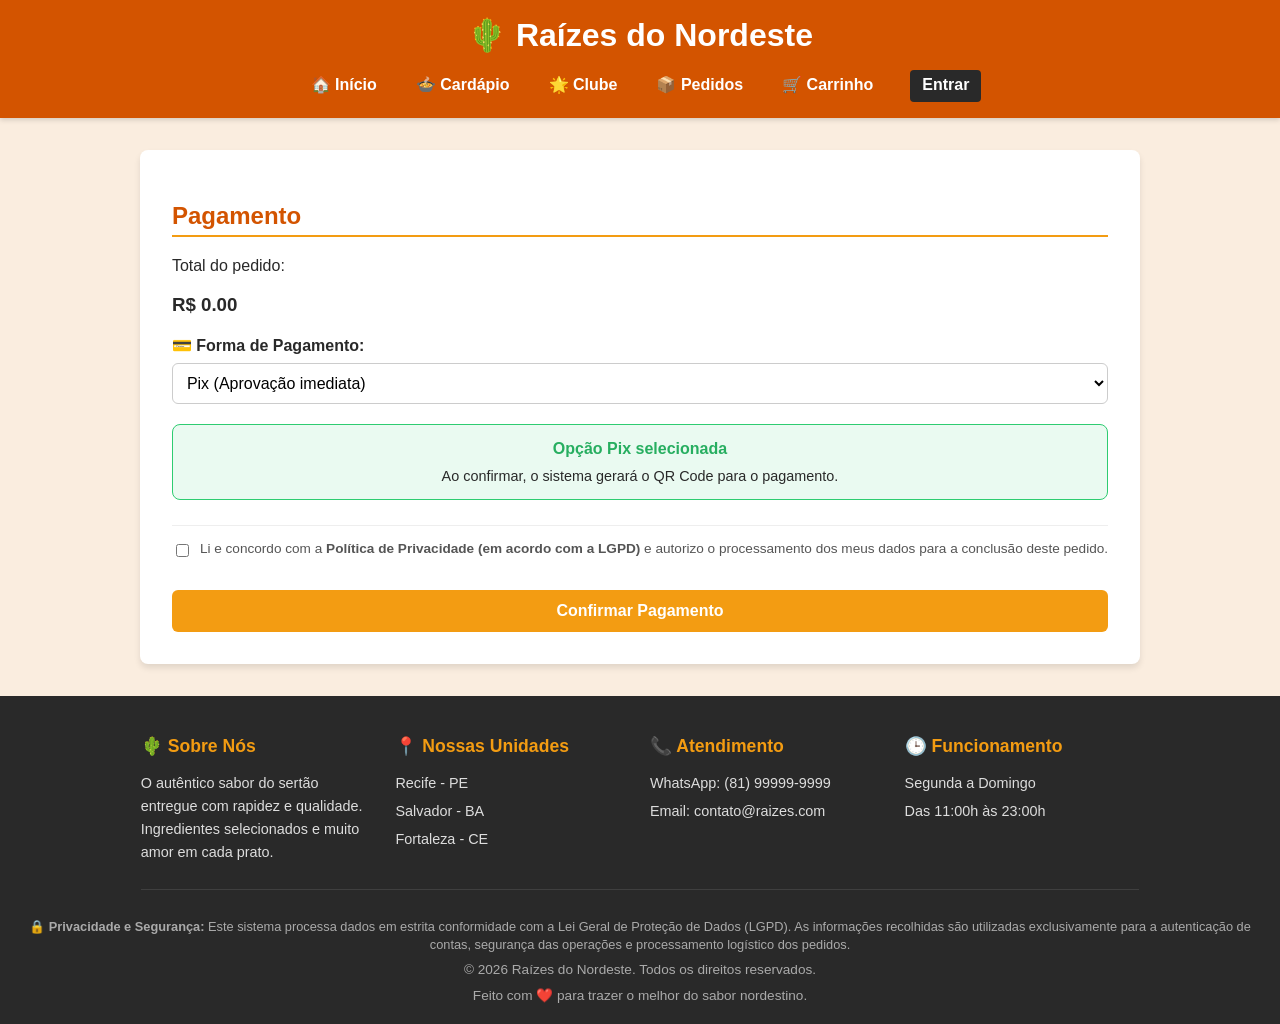
<file: pagamento.html>
<!DOCTYPE html>
<html lang="pt-BR">
<head>
    <meta charset="UTF-8">
    <meta name="viewport" content="width=device-width, initial-scale=1.0">
    <title>Raízes do Nordeste | Pagamento</title>
    <link rel="stylesheet" href="css/base.css">
    <link rel="stylesheet" href="css/components.css">
    <link rel="stylesheet" href="css/utils.css">
    <link rel="stylesheet" href="css/menu.css">
    <link rel="stylesheet" href="css/cart-orders.css">
    <link rel="stylesheet" href="css/panel.css">
</head>
<body>

<header>
    <h1>🌵 Raízes do Nordeste</h1>
    <nav>
        <a href="index.html">🏠 Início</a>         
        <a href="cardapio.html">🍲 Cardápio</a>         
        <a href="fidelidade.html">🌟 Clube</a>         
        <a href="pedidos.html">📦 Pedidos</a>       
        <a href="carrinho.html">🛒 Carrinho</a> 
    </nav>
</header>

<div class="container">
    <h2>Pagamento</h2>

    <p>Total do pedido:</p>
    <h3 id="totalPagamento">R$ 0</h3>

    <div id="areaDesconto" style="display: none; margin-bottom: 20px; padding: 15px; background: #f1f1f1; border-radius: 8px;">
        <p style="margin-top: 0;">Você tem <strong id="qtdPontosDisplay">0</strong> pontos no Clube Raízes.</p>
        <button id="btnUsarPontos" class="btn-voltar" style="margin-bottom: 0;">Usar Pontos</button>
    </div>

    <div style="margin-top: 20px;">
        <label for="metodoPgto"><strong>💳 Forma de Pagamento:</strong></label>
        <select id="metodoPgto" onchange="alternarMetodoPagamento()" style="width: 100%; padding: 10px; margin-top: 8px; border-radius: 6px; border: 1px solid #ccc; font-size: 1rem; background-color: #fff;">
            <option value="pix">Pix (Aprovação imediata)</option>
            <option value="cartao">Cartão de Crédito</option>
        </select>
    </div>

    <div id="areaPix" style="margin-top: 20px; padding: 15px; background: #eafaf1; border: 1px solid #2ecc71; border-radius: 8px; text-align: center;">
        <p style="margin: 0 0 10px 0; color: #27ae60;"><strong>Opção Pix selecionada</strong></p>
        <p style="font-size: 0.9em; margin: 0;">Ao confirmar, o sistema gerará o QR Code para o pagamento.</p>
    </div>

    <div id="areaCartao" class="form-auth" style="display: none; margin-top: 20px; padding: 15px; background: #f9f9f9; border: 1px solid #ddd; border-radius: 8px;">
        <label for="numCartao">Número do Cartão:</label>
        <input type="text" id="numCartao" placeholder="0000 0000 0000 0000" maxlength="19" value="4111 1111 1111 1111">
        
        <label for="nomeCartao">Nome Impresso no Cartão:</label>
        <input type="text" id="nomeCartao" placeholder="NOME DO TITULAR" value="CLIENTE TESTE">
        
        <div style="display: flex; gap: 10px;">
            <div style="flex: 1; display: flex; flex-direction: column;">
                <label for="valCartao">Validade:</label>
                <input type="text" id="valCartao" placeholder="MM/AA" maxlength="5" value="12/29">
            </div>
            <div style="flex: 1; display: flex; flex-direction: column;">
                <label for="cvvCartao">CVV:</label>
                <input type="text" id="cvvCartao" placeholder="123" maxlength="3" value="123">
            </div>
        </div>
    </div>

    <div style="margin-top: 25px; margin-bottom: 15px; padding-top: 15px; font-size: 0.85em; color: #555; border-top: 1px solid #eee;">
        <label style="display: flex; align-items: flex-start; gap: 8px; cursor: pointer;">
            <input type="checkbox" id="aceiteLGPDPgto" style="margin-top: 3px; cursor: pointer;">
            <span>Li e concordo com a <strong>Política de Privacidade (em acordo com a LGPD)</strong> e autorizo o processamento dos meus dados para a conclusão deste pedido.</span>
        </label>
    </div>

    <button class="btn-principal" style="width: 100%;" onclick="processarPagamento()">Confirmar Pagamento</button>
</div>

<script src="js/utils.js"></script>
<script src="js/auth.js"></script>
<script src="js/cart.js"></script>
<script src="js/orders.js"></script>
<script src="js/panel.js"></script>
<script src="js/app.js"></script>

    <footer>
        <div class="footer-container">
            <div class="footer-col">
                <h4>🌵 Sobre Nós</h4>
                <p>O autêntico sabor do sertão entregue com rapidez e qualidade. Ingredientes selecionados e muito amor em cada prato.</p>
            </div>
            <div class="footer-col">
                <h4>📍 Nossas Unidades</h4>
                <p>Recife - PE</p>
                <p>Salvador - BA</p>
                <p>Fortaleza - CE</p>
            </div>
            <div class="footer-col">
                <h4>📞 Atendimento</h4>
                <p>WhatsApp: (81) 99999-9999</p>
                <p>Email: contato@raizes.com</p>
            </div>
            <div class="footer-col">
                <h4>🕒 Funcionamento</h4>
                <p>Segunda a Domingo</p>
                <p>Das 11:00h às 23:00h</p>
            </div>
        </div>
        <div class="footer-bottom">
            <p style="font-size: 0.8rem; color: #aaa; margin: 8px 0; line-height: 1.4;">
                🔒 <strong>Privacidade e Segurança:</strong> Este sistema processa dados em estrita conformidade com a Lei Geral de Proteção de Dados (LGPD). As informações recolhidas são utilizadas exclusivamente para a autenticação de contas, segurança das operações e processamento logístico dos pedidos.
            </p>
            <p>&copy; 2026 Raízes do Nordeste. Todos os direitos reservados.</p>
            <p style="margin-top: 10px;">Feito com ❤️ para trazer o melhor do sabor nordestino.</p>
        </div>
    </footer>
</body>
</html>
</file>
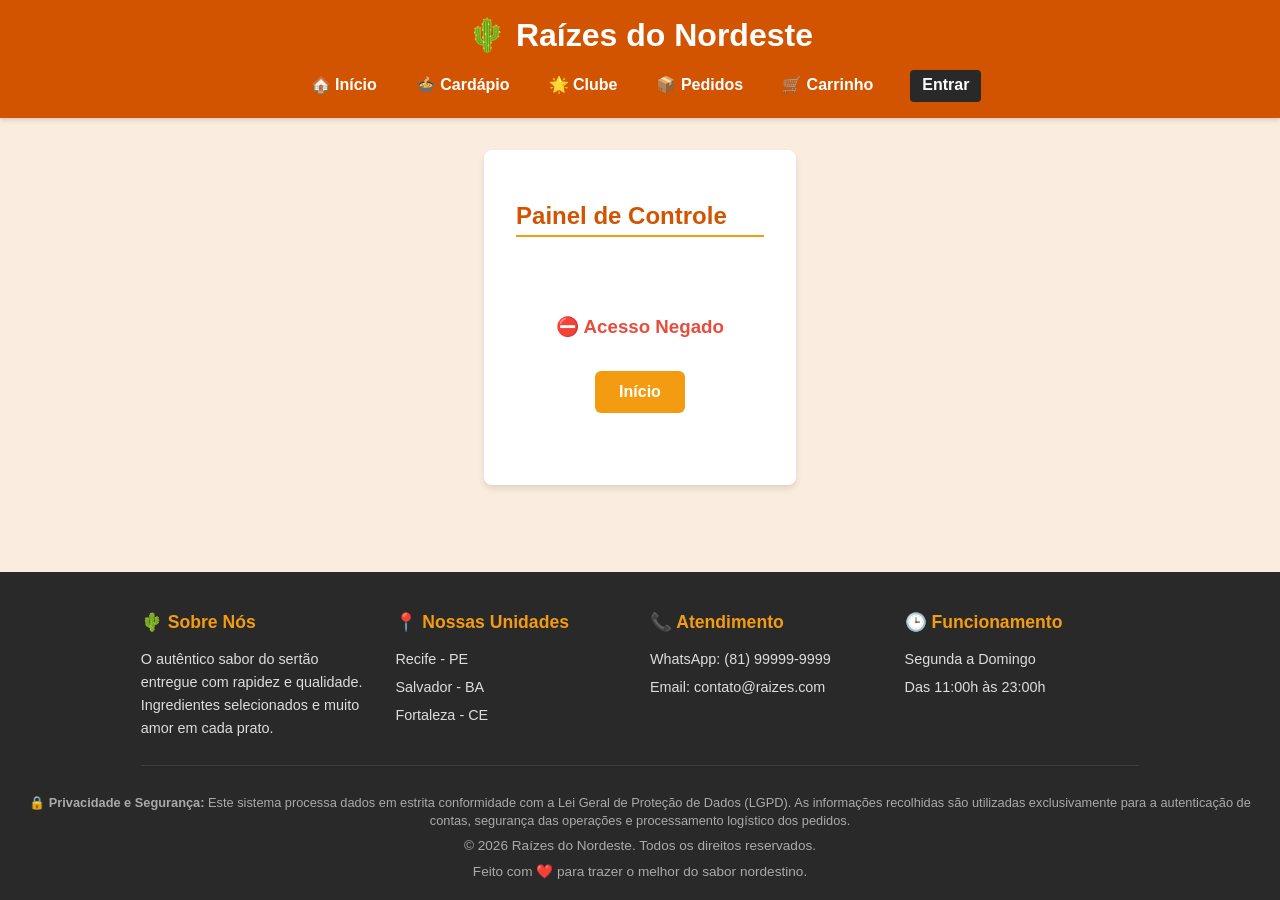
<file: painel.html>
<!DOCTYPE html>
<html lang="pt-BR">
<head>
    <meta charset="UTF-8">
    <meta name="viewport" content="width=device-width, initial-scale=1.0">
    <title>Raízes do Nordeste | Painel</title>
    <link rel="stylesheet" href="css/base.css">
    <link rel="stylesheet" href="css/components.css">
    <link rel="stylesheet" href="css/utils.css">
    <link rel="stylesheet" href="css/menu.css">
    <link rel="stylesheet" href="css/cart-orders.css">
    <link rel="stylesheet" href="css/panel.css">
</head>
<body>

<header>
    <h1>🌵 Raízes do Nordeste</h1>
    <nav id="menuNav">
        <a href="index.html">🏠 Início</a>         
        <a href="cardapio.html">🍲 Cardápio</a>         
        <a href="fidelidade.html">🌟 Clube</a>         
        <a href="pedidos.html">📦 Pedidos</a>       
        <a href="carrinho.html">🛒 Carrinho</a> 
    </nav>
</header>

<div class="container">
    <h2>Painel de Controle</h2>
    <div id="painelContent"></div>
</div>

<script src="js/utils.js"></script>
<script src="js/auth.js"></script>
<script src="js/cart.js"></script>
<script src="js/orders.js"></script>
<script src="js/panel.js"></script>
<script src="js/app.js"></script>

    <footer>
        <div class="footer-container">
            <div class="footer-col">
                <h4>🌵 Sobre Nós</h4>
                <p>O autêntico sabor do sertão entregue com rapidez e qualidade. Ingredientes selecionados e muito amor em cada prato.</p>
            </div>
            <div class="footer-col">
                <h4>📍 Nossas Unidades</h4>
                <p>Recife - PE</p>
                <p>Salvador - BA</p>
                <p>Fortaleza - CE</p>
            </div>
            <div class="footer-col">
                <h4>📞 Atendimento</h4>
                <p>WhatsApp: (81) 99999-9999</p>
                <p>Email: contato@raizes.com</p>
            </div>
            <div class="footer-col">
                <h4>🕒 Funcionamento</h4>
                <p>Segunda a Domingo</p>
                <p>Das 11:00h às 23:00h</p>
            </div>
        </div>
        <div class="footer-bottom">
            <p style="font-size: 0.8rem; color: #aaa; margin: 8px 0; line-height: 1.4;">
                🔒 <strong>Privacidade e Segurança:</strong> Este sistema processa dados em estrita conformidade com a Lei Geral de Proteção de Dados (LGPD). As informações recolhidas são utilizadas exclusivamente para a autenticação de contas, segurança das operações e processamento logístico dos pedidos.
            </p>
            <p>&copy; 2026 Raízes do Nordeste. Todos os direitos reservados.</p>
            <p style="margin-top: 10px;">Feito com ❤️ para trazer o melhor do sabor nordestino.</p>
        </div>
    </footer>
</body>
</html>
</file>
<file: css/base.css>
/**
 * =========================================
 * Variáveis e Estrutura Global
 * =========================================
 */

:root {
    --primary: #D35400;
    --secondary: #F39C12;
    --light: #ffffff;
    --dark: #292929;
    --bg: #FAEDDF;
    --primary_danger: #E74C3C;
    --secondary_danger: #c0392b;
}

/* Reset básico e tipografia */
body {
    font-family: 'Segoe UI', Tahoma, Geneva, Verdana, sans-serif;
    margin: 0;
    background-color: var(--bg);
    color: var(--dark);
    display: flex;
    flex-direction: column;
    min-height: 100vh;
}

/* Container Principal */
.container {
    max-width: 80%;
    margin: 2rem auto;
    background: var(--light);
    padding: 2rem;
    border-radius: 8px;
    box-shadow: 0 4px 6px rgba(0,0,0,0.1);
}

h2 {
    border-bottom: 2px solid var(--secondary);
    padding-bottom: 5px;
    color: var(--primary);
}

/* Header e Navegação */
header {
    background-color: var(--primary);
    color: var(--light);
    padding: 1.5rem 2rem;
    display: flex;
    flex-direction: column;
    align-items: center;
    gap: 15px;
    box-shadow: 0 2px 5px rgba(0,0,0,0.15);
}

header h1 {
    margin: 0;
    font-size: 2rem;
    text-align: center;
}

nav {
    display: flex;
    gap: 15px;
    flex-wrap: wrap;
    align-items: center;
    justify-content: center;
    width: 100%;
}

nav a {
    color: var(--light);
    text-decoration: none;
    font-weight: bold;
    font-size: 1rem;
    padding: 6px 12px;
    border-radius: 4px;
    transition: all 0.3s ease;
    border-bottom: 2px solid transparent;
}

nav a:hover {
    color: var(--secondary);
    background-color: rgba(255, 255, 255, 0.1);
}

nav a.active {
    color: var(--secondary);
    border-bottom: 2px solid var(--secondary);
    border-radius: 4px 4px 0 0;
}

/* Rodapé (Footer)*/
footer {
    background-color: var(--dark);
    color: var(--light);
    padding: 2.5rem 1rem 1rem;
    margin-top: auto; 
}

.footer-container {
    display: flex;
    flex-wrap: wrap;
    justify-content: space-between;
    gap: 20px;
    max-width: 80%;
    margin: 0 auto;
    padding-bottom: 20px;
    border-bottom: 1px solid rgba(255, 255, 255, 0.1);
}

.footer-col {
    flex: 1;
    min-width: 200px;
    text-align: left;
}

.footer-col h4 {
    color: var(--secondary);
    margin-top: 0;
    margin-bottom: 15px;
    font-size: 1.1rem;
}

.footer-col p {
    font-size: 0.9rem;
    line-height: 1.6;
    color: #ddd;
    margin: 5px 0;
}

.footer-bottom {
    text-align: center;
    padding-top: 20px;
}

.footer-bottom p {
    margin: 5px 0;
    font-size: 0.85rem;
    color: #aaa;
}

/* Responsividade Base */
@media (max-width: 600px) {
    header {
        flex-direction: column;
        text-align: center;
        padding: 1rem;
    }
    nav {
        width: 100%;
        justify-content: center;
        gap: 5px;
    }
    nav a {
        padding: 6px 8px;
        font-size: 0.95rem;
    }
}
@media (min-width: 768px) {
    header {
        padding: 1rem 2rem;
    }
}
</file>
<file: css/components.css>
/**
 * =========================================
 * Botões, Forms e Badges
 * =========================================
 */

/* Botões Principais */
.btn-principal {
    background-color: var(--secondary);
    color: var(--light);
    border: none;
    padding: 12px 24px;
    border-radius: 6px;
    cursor: pointer;
    font-weight: bold;
    font-size: 1rem;
    transition: background-color 0.3s ease;
    margin-top: 15px;
    display: inline-block;
}

.btn-principal:hover {
    background-color: var(--primary);
}

.btn-voltar {
    background-color: transparent;
    color: var(--primary);
    border: 2px solid var(--primary);
    padding: 8px 15px;
    border-radius: 6px;
    cursor: pointer;
    font-weight: bold;
    margin-bottom: 20px;
    transition: 0.3s;
}

.btn-voltar:hover {
    background-color: var(--primary);
    color: var(--light);
}

/* Formulários (Login, Cadastro, Pagamento) */
.form-auth {
    display: flex;
    flex-direction: column;
    gap: 15px;
    max-width: 400px;
    margin: 0 auto;
}

.form-auth label {
    font-weight: bold;
    color: var(--primary);
}

.form-auth input {
    padding: 10px;
    border: 1px solid #ccc;
    border-radius: 6px;
    font-size: 1rem;
    outline: none;
    width: 100%;
    box-sizing: border-box;
}

.form-auth input:focus {
    border-color: var(--secondary);
}

.form-auth .btn-principal {
    width: 100%;
    margin-top: 5px;
}

.auth-links {
    text-align: center;
    margin-top: 15px;
    font-size: 0.9rem;
}

.auth-links a {
    color: var(--secondary);
    font-weight: bold;
    text-decoration: none;
}

.auth-links a:hover {
    text-decoration: underline;
}

/* Badges e Etiquetas */
.badge-status {
    background-color: var(--secondary);
    color: white;
    padding: 4px 10px;
    border-radius: 12px;
    font-size: 0.9em;
    font-weight: bold;
}

/* Clube de Fidelidade */
.cartao-fidelidade {
    background: linear-gradient(135deg, var(--primary), var(--secondary));
    color: white;
    padding: 20px;
    border-radius: 8px;
    text-align: center;
}

.pontos {
    font-size: 3rem;
    margin: 10px 0;
}

.info {
    text-align: center;
}
</file>
<file: css/utils.css>
/**
 * =========================================
 * Alertas, Toasts e LGPD
 * =========================================
 */

/* Banner LGPD */
.lgpd-banner {
    position: fixed;
    bottom: 0;
    left: 0;
    width: 100%;
    background-color: var(--dark);
    color: var(--light);
    text-align: center;
    padding: 15px 20px;
    box-shadow: 0 -2px 10px rgba(0,0,0,0.3);
    z-index: 1000;
    display: flex;
    flex-direction: column;
    align-items: center;
    gap: 10px;
}

.lgpd-banner p {
    margin: 0;
    font-size: 0.9rem;
}

/* Toasts (Notificações flutuantes) */
#toast-container {
    position: fixed;
    bottom: 20px;
    right: 20px;
    display: flex;
    flex-direction: column;
    gap: 10px;
    z-index: 9999;
}

.toast {
    background-color: var(--dark);
    color: var(--light);
    padding: 12px 20px;
    border-radius: 6px;
    box-shadow: 0 4px 10px rgba(0,0,0,0.3);
    font-size: 0.95rem;
    font-weight: bold;
    opacity: 0;
    transform: translateY(20px);
    transition: all 0.3s ease;
    display: flex;
    align-items: center;
    gap: 10px;
}

.toast.show {
    opacity: 1;
    transform: translateY(0);
}

.toast-sucesso { border-left: 5px solid #2ECC71; }
.toast-erro { border-left: 5px solid #E74C3C; }
.toast-info { border-left: 5px solid var(--secondary); }

/* Responsividade Utilitários */
@media (max-width: 600px) {
    #toast-container {
        bottom: 20px;
        left: 50%;
        right: auto;
        transform: translateX(-50%);
        width: 70%;
    }
    .toast {
        width: 100%;
        justify-content: center;
    }
}
</file>
<file: css/menu.css>
/**
 * =========================================
 * Cardápio e Filtros
 * =========================================
 */

/* Filtro de Unidade */
.filial-selector {
    background-color: #f1f1f1;
    padding: 15px;
    border-radius: 8px;
    margin-bottom: 25px;
    display: flex;
    align-items: center;
    gap: 10px;
    box-shadow: inset 0 1px 3px rgba(0,0,0,0.05);
}

.filial-selector select {
    padding: 8px 12px;
    border-radius: 4px;
    border: 1px solid #ccc;
    font-size: 1rem;
    cursor: pointer;
    background-color: var(--light);
    color: var(--dark);
    outline: none;
}

.filial-selector select:focus {
    border-color: var(--secondary);
}

/* Lista do Cardápio */
.lista-cardapio {
    display: flex;
    flex-direction: column;
    gap: 15px; 
}

.menu-item {
    display: flex;
    justify-content: space-between;
    align-items: center;
    padding: 15px;
    background-color: #fff;
    border: 1px solid #eee;
    border-radius: 8px;
    transition: box-shadow 0.3s ease;
}

.menu-item:hover {
    box-shadow: 0 4px 10px rgba(0,0,0,0.08);
}

.item-info {
    display: flex;
    flex-direction: column;
    gap: 6px;
    max-width: 75%;
}

.item-info h3 {
    margin: 0;
    color: var(--dark);
    font-size: 1.15rem;
}

.item-info .desc {
    margin: 0;
    font-size: 0.9rem;
    color: #666;
    line-height: 1.4;
}

.item-info .preco {
    font-weight: bold;
    color: var(--primary);
    font-size: 1.1rem;
    margin-top: 5px;
}

/* Imagens do cardápio */
.img-prato-botoes {
    width: 100%;
    height: 110px;
    object-fit: cover;
    border-radius: 6px;
    margin-bottom: 5px;
}

.badge-unidade {
    font-size: 0.75rem;
    background-color: #e9ecef;
    color: #495057;
    padding: 3px 8px;
    border-radius: 12px;
    width: fit-content;
    font-weight: bold;
}

.badge-promocao {
    font-size: 0.65rem;
    background-color: #E74C3C;
    color: white;
    padding: 3px 6px;
    border-radius: 8px;
    margin-left: 10px;
    vertical-align: middle;
    text-transform: uppercase;
    font-weight: bold;
}

/* Botões exclusivos do cardápio */
.botoes-acao {
    display: flex;
    flex-direction: column;
    gap: 8px;
    min-width: 140px;
}

.botoes-acao button {
    width: 100%;
    padding: 10px 15px;
    border-radius: 6px;
    cursor: pointer;
    font-weight: bold;
    transition: all 0.3s ease;
    font-size: 0.9rem;
}

.btn-add {
    background-color: transparent;
    color: var(--secondary);
    border: 2px solid var(--secondary);
}

.btn-add:hover {
    background-color: var(--secondary);
    color: var(--light);
}

.btn-comprar {
    background-color: var(--primary);
    color: var(--light);
    border: 2px solid var(--primary);
}

.btn-comprar:hover {
    background-color: #B34700;
    border-color: #B34700;
}

/* Responsividade do Cardápio */
@media (max-width: 600px) {
    .botoes-acao {
        width: 100%;
    }
}
</file>
<file: css/cart-orders.css>
/**
 * =========================================
 * Carrinho do Cliente
 * =========================================
 */

/* Carrinho de Compras */
#listaCarrinho {
    list-style: none;
    padding: 0;
    margin: 0;
}

#listaCarrinho li {
    display: flex;
    justify-content: space-between;
    align-items: center;
    border-bottom: 1px solid #eee;
    padding: 15px 0;
    flex-wrap: wrap;
    gap: 10px;
}

.controles-carrinho {
    display: flex;
    align-items: center;
    gap: 10px;
    background-color: #f9f9f9;
    padding: 5px 10px;
    border-radius: 8px;
    border: 1px solid #eee;
}

.btn-qtd {
    background-color: white;
    border: 1px solid #ccc;
    color: var(--dark);
    width: 28px;
    height: 28px;
    border-radius: 4px;
    font-size: 1.1rem;
    font-weight: bold;
    cursor: pointer;
    display: flex;
    align-items: center;
    justify-content: center;
    transition: background-color 0.2s;
}

.btn-qtd:hover {
    background-color: #e2e2e2;
}

.btn-remover {
    background-color: transparent;
    border: none;
    font-size: 1.2rem;
    cursor: pointer;
    padding: 5px;
    margin-left: 5px;
    transition: transform 0.2s;
}

.btn-remover:hover {
    transform: scale(1.15);
}

/* Status e Histórico de Pedidos */
.pedido {
    border: 1px solid #eee;
    padding: 10px;
    margin-bottom: 10px;
    border-radius: 5px;
}
</file>
<file: css/panel.css>
/**
 * =========================================
 * Área de Gestão e Painel Administrativo
 * =========================================
 */

/* Botão exclusivo de acesso ao painel (Navegação) */
.btn-painel {
    background-color: var(--light);
    color: var(--primary) !important;
    border: 2px solid var(--light);
    border-radius: 20px;
    padding: 6px 18px !important;
    font-weight: bold !important;
    text-transform: uppercase;
    transition: all 0.3s ease;
    box-shadow: 0 2px 4px rgba(0,0,0,0.1);
}

.btn-painel:hover {
    background-color: transparent !important;
    color: var(--light) !important;
    border-color: var(--light);
    box-shadow: none;
}

/* Estrutura do Painel Interno */
.painel-secao {
    background: #f9f9f9;
    padding: 20px;
    border-radius: 8px;
    margin-bottom: 20px;
    border: 1px solid #e0e0e0;
}

.painel-secao h3 {
    margin-top: 0;
    color: var(--dark);
    border-bottom: 2px solid #ccc;
    padding-bottom: 10px;
}

.painel-item {
    background: #fff;
    padding: 15px;
    border: 1px solid #ddd;
    border-radius: 6px;
    margin-bottom: 10px;
    display: flex;
    flex-wrap: wrap;
    justify-content: space-between;
    align-items: center;
    gap: 15px;
}

.painel-item select {
    padding: 8px;
    border-radius: 4px;
    border: 1px solid #ccc;
}

.painel-controles {
    display: flex;
    gap: 10px;
    align-items: center;
    flex-wrap: wrap; 
}

/* Botões do Painel */
.btn-acao {
    background-color: var(--primary);
    color: white;
    border: none;
    padding: 8px 12px;
    border-radius: 4px;
    cursor: pointer;
    font-weight: bold;
}

.btn-acao:hover {
    background-color: var(--dark);
}

.btn-perigo {
    background-color: var(--primary_danger);
}

.btn-perigo:hover {
    background-color: var(--secondary_danger);
}

/* Form de Edição Admin */
.form-painel {
    display: flex;
    gap: 10px;
    flex-wrap: wrap;
    margin-top: 15px;
    padding: 15px;
    background: #fff;
    border: 1px dashed #ccc;
    border-radius: 6px;
}

.form-painel input, .form-painel select {
    flex: 1;
    min-width: 150px;
    padding: 10px;
    border: 1px solid #ccc;
    border-radius: 4px;
}
</file>
